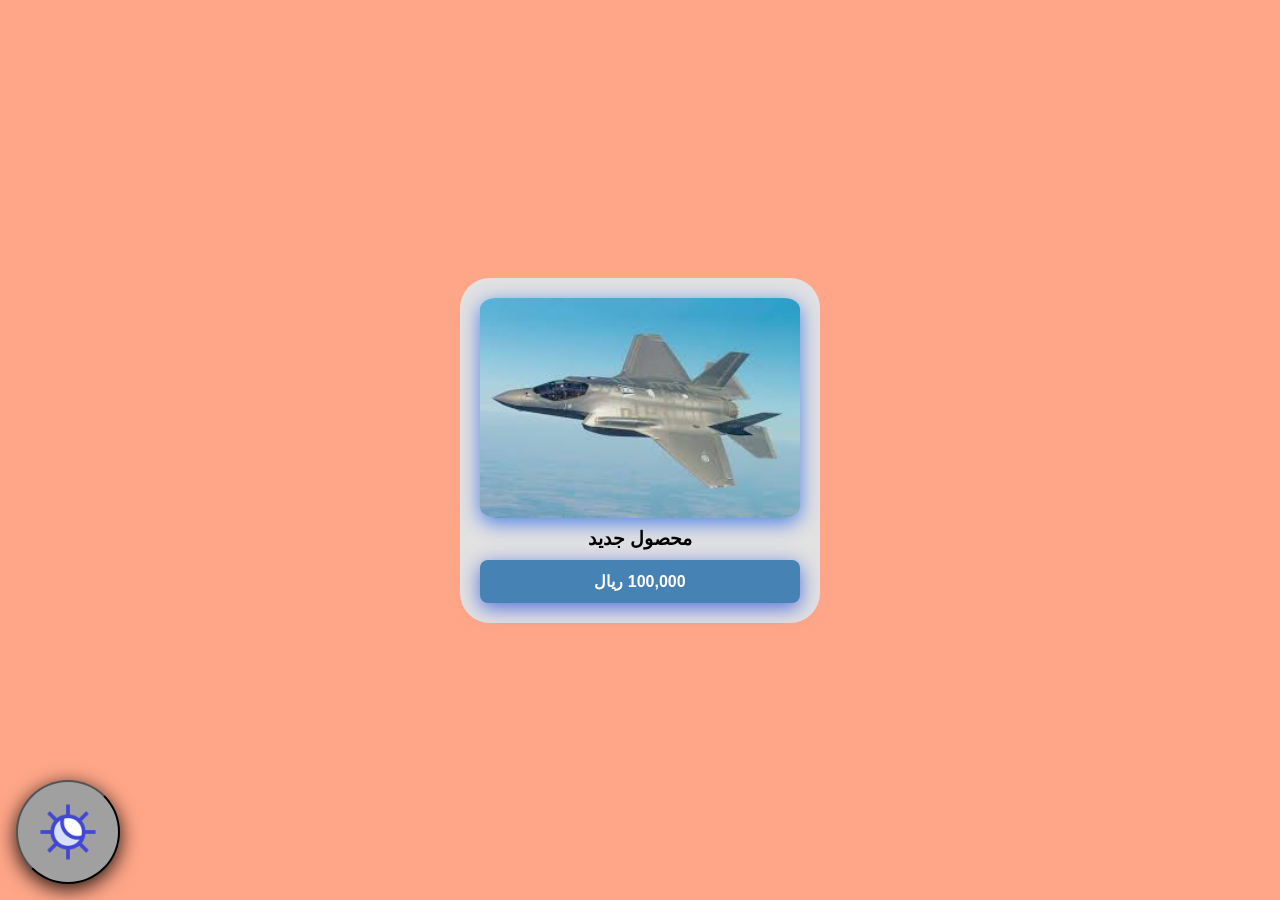
<file: menu/index.html>
<!DOCTYPE html>
<html dir="rtl">
<head>
    <meta name="viewport" content="width=device-width, initial-scale=1.0">
    <link rel="profile" href="image-83-910x600.jpg.webp">
    <title>منوی کافه محسن </title>
    <link id="dark-mode" rel="stylesheet" href="style dark.css">
    <link id="light-mode" rel="stylesheet" href="style.css">
    <meta charset="UTF-8">
</head>
<body>
    <div id="products-container"></div>

    <div class="light-cont">
        <button id="powerButton" class="light-button" onclick="toggleTheme()">
            <img class="img-dark" src="download.png" alt="light">
            <img class="img-light" src="light-mode.webp" alt="dark">
        </button>
    </div>
    
    <script src="script.js"></script>
    <script>
        fetch('data.json?t=' + new Date().getTime())
            .then(function(res) {
                return res.json();
            })
            .then(function(data) {
                var container = document.getElementById('products-container');
                var html = '';
                for (var i = 0; i < data.products.length; i++) {
                    var p = data.products[i];
                    var price = Number(p.price).toLocaleString();
                    html += '<div class="pruduct">';
                    html += '<img src="' + p.image + '" alt="' + p.name + '">';
                    html += '<h3> ' + p.name + ' </h3>';
                    html += '<button class="pruduct">';
                    html += '<b>' + price + ' ریال</b>';
                    html += '</button>';
                    html += '</div>';
                }
                container.innerHTML = html;
                container.style.display = 'flex';
                container.style.flexWrap = 'wrap';
                container.style.justifyContent = 'center';
                container.style.gap = '25px';
            })
            .catch(function(err) {
                console.log('خطا:', err);
            });
    </script>
</body>
</html>
</file>
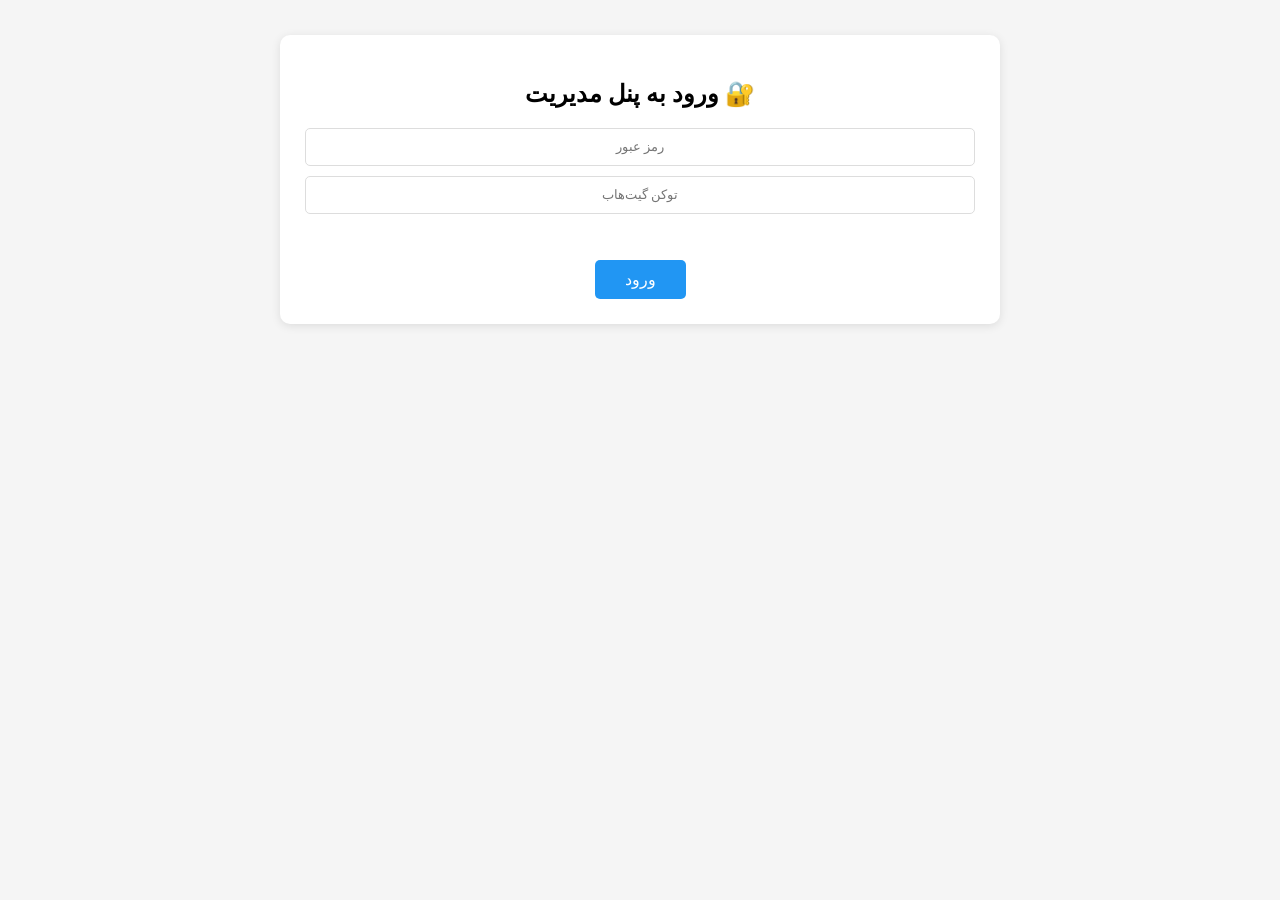
<file: menu/admin/index.html>
<!DOCTYPE html>
<html lang="fa" dir="rtl">
<head>
    <meta charset="UTF-8">
    <title>پنل مدیریت منو</title>
    <style>
        * { box-sizing: border-box; }
        body { font-family: Tahoma; max-width: 750px; margin: 20px auto; padding: 15px; background: #f5f5f5; }
        .login-box { background: white; padding: 25px; border-radius: 10px; text-align: center; box-shadow: 0 2px 10px rgba(0,0,0,0.1); }
        .login-box input { display: block; width: 100%; padding: 10px; margin: 10px 0; border: 1px solid #ddd; border-radius: 5px; font-family: Tahoma; text-align: center; }
        .login-box button { padding: 10px 30px; background: #2196F3; color: white; border: none; border-radius: 5px; cursor: pointer; font-size: 16px; }
        .header { background: #333; color: white; padding: 15px; border-radius: 8px; margin-bottom: 15px; text-align: center; }
        .info { background: #d1ecf1; color: #0c5460; padding: 10px; border-radius: 5px; margin: 10px 0; }
        .product-card { background: white; border: 2px solid #ddd; padding: 15px; margin: 10px 0; border-radius: 8px; position: relative; }
        label { display: block; margin: 8px 0 3px; font-weight: bold; font-size: 13px; }
        input { width: 100%; padding: 8px; margin-bottom: 5px; border: 1px solid #ddd; border-radius: 4px; font-family: Tahoma; }
        input[type="file"] { padding: 5px; background: #f0f0f0; }
        input[type="number"] { width: 150px; }
        button { padding: 8px 15px; cursor: pointer; border: none; border-radius: 5px; color: white; font-family: Tahoma; }
        .btn-delete { background: #f44336; position: absolute; top: 10px; left: 10px; }
        .btn-add { background: #2196F3; width: 100%; padding: 12px; font-size: 16px; margin: 15px 0; }
        .btn-save { background: #4CAF50; width: 100%; padding: 14px; font-size: 18px; margin: 10px 0; }
        .btn-logout { background: #666; }
        .message { padding: 10px; margin: 10px 0; border-radius: 5px; display: none; }
        .success { background: #d4edda; color: #155724; display: block; }
        .error { background: #f8d7da; color: #721c24; display: block; }
        .preview-img { max-width: 80px; max-height: 80px; margin: 5px 0; border: 1px solid #ddd; border-radius: 4px; }
    </style>
</head>
<body>

<div id="loginBox" class="login-box">
    <h2>🔐 ورود به پنل مدیریت</h2>
    <input type="password" id="adminPassword" placeholder="رمز عبور">
    <input type="text" id="githubToken" placeholder="توکن گیت‌هاب">
    <br><br>
    <button onclick="login()">ورود</button>
</div>

<div id="adminPanel" style="display:none;">
    <div class="header">
        <h2>☕ پنل مدیریت منوی کافه</h2>
        <button class="btn-logout" onclick="logout()">خروج</button>
    </div>
    <div class="info" id="repoInfo"></div>
    <div id="messageBox" class="message"></div>
    <div id="productsContainer"></div>
    <button class="btn-add" onclick="addProduct()">➕ افزودن محصول</button>
    <button class="btn-save" onclick="saveToGitHub()">💾 ذخیره در گیت‌هاب</button>
</div>

<script>
const REPO_NAME = 'mohsen-coffee';
const DATA_PATH = 'menu/data.json';

let products = [];
let fileSha = null;
let githubToken = '';
let repoOwner = '';

// ========== ورود 
function login() {
    const password = document.getElementById('adminPassword').value;
    githubToken = document.getElementById('githubToken').value.trim();
    
    if (password !== 'Admin-menu') {
        alert('❌ رمز اشتباه');
        return;
    }
    if (!githubToken) {
        alert('❌ توکن را وارد کن');
        return;
    }
    
    fetch('https://api.github.com/user', {
        headers: { 'Authorization': `token ${githubToken}` }
    })
    .then(res => res.json())
    .then(user => {
        if (user.login) {
            repoOwner = user.login;
            document.getElementById('repoInfo').textContent = 
                `👤 کاربر: ${repoOwner} | 📁 مخزن: ${REPO_NAME} | مسیر: ${DATA_PATH}`;
            document.getElementById('loginBox').style.display = 'none';
            document.getElementById('adminPanel').style.display = 'block';
            loadFromGitHub();
        } else {
            alert('❌ توکن نامعتبر');
        }
    })
    .catch(() => alert('❌ خطا در اتصال'));
}

function logout() { location.reload(); }

// ========== بارگذاری ==========
async function loadFromGitHub() {
    try {
        const res = await fetch(
            `https://api.github.com/repos/${repoOwner}/${REPO_NAME}/contents/${DATA_PATH}`,
            { headers: { 'Authorization': `token ${githubToken}` } }
        );
        const data = await res.json();
        fileSha = data.sha;
        const content = JSON.parse(decodeURIComponent(escape(atob(data.content))));
        products = content.products || [];
        renderProducts();
    } catch (e) {
        showMessage('❌ خطا در بارگذاری', 'error');
    }
}

// ========== نمایش ==========
function renderProducts() {
    const container = document.getElementById('productsContainer');
    if (!products.length) {
        container.innerHTML = '<p style="text-align:center;">هیچ محصولی نیست</p>';
        return;
    }
    container.innerHTML = products.map((p, i) => {
        const isBase64 = p.image && p.image.startsWith('data:');
        const preview = p.image ? `<img src="${p.image}" class="preview-img" id="preview_${i}">` : '';
        return `
        <div class="product-card">
            <button class="btn-delete" onclick="deleteProduct(${i})">🗑️</button>
            <h3>☕ ${p.name}</h3>
            <label>نام:</label>
            <input type="text" id="name_${i}" value="${p.name}">
            <label>عکس:</label>
            <input type="file" accept="image/*" onchange="uploadImage(this, ${i})">
            <input type="text" id="image_${i}" value="${isBase64 ? '(آپلود شده)' : p.image}">
            ${preview}
            <label>قیمت (ریال):</label>
            <input type="number" id="price_${i}" value="${p.price}">
        </div>`;
    }).join('');
}

// ========== آپلود عکس ==========
function uploadImage(input, index) {
    const file = input.files[0];
    if (!file) return;
    const reader = new FileReader();
    reader.onload = function(e) {
        const card = input.closest('.product-card');
        let preview = card.querySelector('.preview-img');
        if (!preview) {
            preview = document.createElement('img');
            preview.className = 'preview-img';
            preview.id = 'preview_' + index;
            card.appendChild(preview);
        }
        preview.src = e.target.result;
        document.getElementById('image_' + index).value = '(آپلود شده)';
    };
    reader.readAsDataURL(file);
}

// ========== جمع‌آوری ==========
function collectProducts() {
    return products.map((p, i) => {
        const nameEl = document.getElementById('name_' + i);
        const imageEl = document.getElementById('image_' + i);
        const priceEl = document.getElementById('price_' + i);
        const previewImg = document.getElementById('preview_' + i);
        
        let imgValue = p.image;
        if (previewImg && previewImg.src.startsWith('data:')) {
            imgValue = previewImg.src;
        } else if (imageEl && imageEl.value.trim() !== '' && imageEl.value !== '(آپلود شده)') {
            imgValue = imageEl.value.trim();
        }
        
        return {
            id: p.id || Date.now(),
            name: nameEl ? nameEl.value : p.name,
            image: imgValue,
            price: priceEl ? Number(priceEl.value) : p.price
        };
    });
}

// ========== افزودن/حذف ==========
function addProduct() {
    products.push({ id: Date.now(), name: 'محصول جدید', image: '', price: 0 });
    renderProducts();
}

function deleteProduct(index) {
    if (confirm('حذف شود؟')) {
        products.splice(index, 1);
        renderProducts();
    }
}

// ========== ذخیره ==========
async function saveToGitHub() {
    products = collectProducts();
    const newContent = JSON.stringify({ products }, null, 2);
    const base64Content = btoa(unescape(encodeURIComponent(newContent)));
    
    try {
        const res = await fetch(
            `https://api.github.com/repos/${repoOwner}/${REPO_NAME}/contents/${DATA_PATH}`,
            {
                method: 'PUT',
                headers: {
                    'Authorization': `token ${githubToken}`,
                    'Content-Type': 'application/json'
                },
                body: JSON.stringify({
                    message: 'به‌روزرسانی منو',
                    content: base64Content,
                    sha: fileSha
                })
            }
        );
        const result = await res.json();
        if (res.ok) {
            fileSha = result.content.sha;
            showMessage('✅ ذخیره شد!', 'success');
        } else {
            throw new Error(result.message);
        }
    } catch (e) {
        showMessage('❌ ' + e.message, 'error');
    }
}

function showMessage(msg, type) {
    const box = document.getElementById('messageBox');
    box.textContent = msg;
    box.className = 'message ' + type;
    setTimeout(() => box.className = 'message', 4000);
}
</script>
</body>
</html>
</file>
<file: menu/style dark.css>
body {
    display: flex;
    justify-content: center;
    align-items: center;
    height: 100vh;
    margin: 0;
    background-color: #1f1f1f;
    font-family: Arial, sans-serif;
    transition: all 0.3s;
    gap: 35px;
}
.pruduct{
    display: flex;
    align-items: center;
    background-color: #343434;
    justify-content: center;
    padding: 20px ;
    flex-direction: column;
    gap: 10px;
    border-radius: 30px;
    transition: all 0.3s;

}
.pruduct:hover{
    transform: translateY(-7px);
    box-shadow: 0 5px 25px rgba(152, 152, 152, 0.9);
}
.pruduct img{
    width: 100%;
    height: 220px;
    box-shadow: 0 5px 20px rgba(60, 118, 233, 0.9);
    border-radius: 5%;
    
}
.pruduct h3{
    margin: 0;
    color: rgb(255, 255, 255);

}
.pruduct .stock{
    color: red;
    margin: 0;
    font-size: 20px;
    text-decoration: line-through;
    
}
.pruduct .kkhat {
    color: red;
    font-size: 20px;
    text-decoration: underline;

}

.pruduct .sad{
    font-size: 19px;
    margin: 0;
    color:rgb(136, 135, 135);

}

.pruduct button {
    background-color: steelblue;
    color: white;
    padding: 12px 25px;
    border: none;
    border-radius: 8px;
    font-size: 16px;
    cursor: pointer;
    width: 100%;
    transition: all 0.3s ease;
    box-shadow: 0 5px 20px rgba(64, 100, 219, 0.9);
}

.pruduct button:hover {
    background-color: tomato;
    transform: translateY(-6px) scale(1.1) translateZ(10px);
    box-shadow: 0 5px 20px rgba(174, 50, 50, 0.9);
}

.pruduct button:active {
    background-color: crimson;
    transform: translateY(6px) scale(0.9);
    box-shadow: none;
}
.light-cont {
    position: fixed;
    bottom: 7px;
    left: 7px;
    z-index: 999;
    background-color:transparent ;
    transition: all 0.3s;
    width: 110px;
    height: 110px;
}
.light-button {
    background-color: rgb(80, 80, 80);
    padding: 50px 50px;
    font-size: 24px;
    border-radius: 100%;
    box-shadow: 0 5px 20px rgba(0, 0, 0, 0.9);
    transition: all 0.3;
    display: flex;
    justify-content: center;
    align-items: center;
    width: 60px;
    height: 60px;
}
.light-button:hover {
    transition: all 0.3s ease;
    transform: translateY(-5px) scale(1.03);
    
}
.light-button:active{
    transition: all 0.3s;
    background-color: rgb(160, 160, 160);
    transform: translateY(5px)scale(0.97);
    
}
.img-light{
    display: none;
}
.img-dark{
    display: block;
    width: 60px;
    height: 60px;
    display: flex;
    justify-content: center;
    align-items: center;
    flex-direction: row;
    border-radius: 100%;
}
.input-cont{
    width: 10px;
    height: 20px;
}
/* media */
/* media */
/* media */
/* media */
/* media */
/* media */
/* media */
/* media */
/* media */
/* media */
/* media */
@media (max-width: 768px){
    body {
        display: flex;
        justify-content: center;
        align-items: center;
        flex-warp: warp ;
        height: 100vh;
        margin: 0;
        background-color: #1f1f1f;
        font-family: Arial, sans-serif;
        transition: all 0.3s;
        gap: 35px;
    }
    .pruduct{
        display: flex;
        align-items: center;
        background-color: #343434;
        justify-content: center;
        padding: 13px ;
        flex-direction: column;
        gap: 10px;
        border-radius: 30px;
        transition: all 0.3s;

        /* de */
        width:10%;
        min-width:130px;
        flex: 0 0 auto ;
    
    }
    .pruduct:hover{
        transform: translateY(-7px);
        box-shadow: 0 5px 25px rgba(152, 152, 152, 0.9);
    }
    .pruduct img{
        width: 100%;
        height: auto;
        max-height:170px;
        object-fit:cover;
        box-shadow: 0 5px 20px rgba(60, 118, 233, 0.9);
        border-radius: 5%;
        
    }
    
    .pruduct h3{
        margin: 0;
        color: rgb(255, 255, 255);
    
    }
    .pruduct .stock{
        color: red;
        margin: 0;
        font-size: 20px;
        text-decoration: line-through;
        
    }
    .pruduct .kkhat {
        color: red;
        font-size: 20px;
        text-decoration: underline;
    
    }
    
    .pruduct .sad{
        font-size: 19px;
        margin: 0;
        color:rgb(136, 135, 135);
    
    }
    
    .pruduct button {
        background-color: steelblue;
        color: white;
        padding: 12px 25px;
        border: none;
        border-radius: 8px;
        font-size: 16px;
        cursor: pointer;
        width: 100%;
        transition: all 0.3s ease;
        box-shadow: 0 5px 20px rgba(64, 100, 219, 0.9);
    }
    
    .pruduct button:hover {
        background-color: tomato;
        transform: translateY(-6px) scale(1.1) translateZ(10px);
        box-shadow: 0 5px 20px rgba(174, 50, 50, 0.9);
    }
    
    .pruduct button:active {
        background-color: crimson;
        transform: translateY(6px) scale(0.9);
        box-shadow: none;
    }
    .light-cont {
        position: fixed;
        bottom: 7px;
        left: 7px;
        z-index: 999;
        background-color:transparent ;
        transition: all 0.3s;
        width: 110px;
        height: 110px;
    }
    .light-button {
        background-color: rgb(80, 80, 80);
        padding: 50px 50px;
        font-size: 24px;
        border-radius: 100%;
        box-shadow: 0 5px 20px rgba(0, 0, 0, 0.9);
        transition: all 0.3;
        display: flex;
        justify-content: center;
        align-items: center;
        width: 60px;
        height: 60px;
    }
    .light-button:hover {
        transition: all 0.3s ease;
        transform: translateY(-5px) scale(1.03);
        
    }
    .light-button:active{
        transition: all 0.3s;
        background-color: rgb(160, 160, 160);
        transform: translateY(5px)scale(0.97);
        
    }
    .img-light{
        display: none;
    }
    .img-dark{
        display: block;
        width: 60px;
        height: 60px;
        display: flex;
        justify-content: center;
        align-items: center;
        flex-direction: row;
        border-radius: 100%;
    }
    
    .input-cont{
        width: 10px;
        height: 20px;
    }
    
    .light-cont {
        width: 50px;
        height: 50px;
        bottom: 10px;
        left: 10px;
    }
    
    .light-button {
        width: 10px;
        height: 10px;
        padding: 0;
    }
    
    .img-dark {
        width: 80px;
        height: 80px;
    }

}
</file>
<file: menu/style.css>
body {
    display: flex;
    justify-content: center;
    align-items: center;
    height: 100vh;
    margin: 0;
    background-color: #ffa688;
    font-family: Arial, sans-serif;
    transition: all 0.3s;
    gap: 35px;
}

.pruduct{
    display: flex;
    align-items: center;
    background-color: #e3e2e2;
    justify-content: center;
    padding: 20px ;
    flex-direction: column;
    gap: 10px;
    border-radius: 30px;
    transition: all 0.3s;

}
.pruduct:hover{
    transform: translateY(-7px);
    box-shadow: 0 5px 25px rgba(78, 78, 78, 0.9);
}
.pruduct img{
    width: 100%;
    height: 220px;
    box-shadow: 0 5px 20px rgba(60, 118, 233, 0.9);
    border-radius: 5%;
    
}
.pruduct h3{
    margin: 0;
    color: rgb(0, 0, 0);

}
.pruduct .stock{
    color: red;
    margin: 0;
    font-size: 20px;
    text-decoration: line-through;
    
}
.pruduct .kkhat {
    color: red;
    font-size: 20px;
    text-decoration: underline;

}

.pruduct .sad{
    font-size: 19px;
    margin: 0;
    color: black;

}

.pruduct button {
    background-color: steelblue;
    color: white;
    padding: 12px 25px;
    border: none;
    border-radius: 8px;
    font-size: 16px;
    cursor: pointer;
    width: 100%;
    transition: all 0.3s ease;
    box-shadow: 0 5px 20px rgba(64, 100, 219, 0.9);
}

.pruduct button:hover {
    background-color: tomato;
    transform: translateY(-6px) scale(1.1) translateZ(10px);
    box-shadow: 0 5px 20px rgba(174, 50, 50, 0.9);
}

.pruduct button:active {
    background-color: crimson;
    transform: translateY(6px) scale(0.9);
    box-shadow: none;
}
.light-cont {
    position: fixed;
    bottom: 10px;
    left: 10px;
    z-index: 999;
    background-color:transparent;
    transition: all 0.3s;
    width: 110px;
    height: 110px;

}
.light-button {
    background-color: rgb(160, 160, 160);
    padding: 50px 50px;
    font-size: 24px;
    border-radius: 100%;
    transition: all 0.3;
    width: 60px;
    height: 60px;
    display: flex;
    justify-content: center;
    align-items: center;
}
.light-button:hover{
    transition: all 0.3s ;
    transform: translateY(-5px) scale(1.03);
}
.light-button:active{
    transition: all 0.3s;
    background-color: rgb(80, 80, 80);
    transform: translateY(5px) scale(0.97);
}
.img-light{
    display: block;
    width: 60px;
    height: 60px;
    display: flex;
    justify-content: center;
    align-items: center;
    flex-direction: row;
    border-radius: 100%;
}
.img-dark{
    display: none;
}


/* media */




@media (max-width:768px){
    body {
        display: flex;
        justify-content: center;
        align-items: center;
        height: 100vh;
        margin: 0;
        background-color: #ffa688;
        font-family: Arial, sans-serif;
        transition: all 0.3s;
        gap: 35px;
        flex-warp: warp ;
    }

    .pruduct{
        display: flex;
        align-items: center;
        background-color: #e3e2e2;
        justify-content: center;
        padding: 13px;
        flex-direction: column;
        gap: 10px;
        border-radius: 30px;
        transition: all 0.3s;
        /* de */
        width:10%;
        min-width:130px;
        flex: 0 0 auto ;

    }
    .pruduct:hover{
        transform: translateY(-7px);
        box-shadow: 0 5px 25px rgba(78, 78, 78, 0.9);
    }
    .pruduct img{
        width: 100%;
        height: auto;
        max-height:170px;
        object-fit:cover;
        box-shadow: 0 5px 20px rgba(60, 118, 233, 0.9);
        border-radius: 5%;
        
    }
    .pruduct h3{
        margin: 0;
        color: rgb(0, 0, 0);

    }
    .pruduct .stock{
        color: red;
        margin: 0;
        font-size: 20px;
        text-decoration: line-through;
        
    }
    .pruduct .kkhat {
        color: red;
        font-size: 20px;
        text-decoration: underline;

    }

    .pruduct .sad{
        font-size: 19px;
        margin: 0;
        color: black;

    }

    .pruduct button {
        background-color: steelblue;
        color: white;
        padding: 12px 25px;
        border: none;
        border-radius: 8px;
        font-size: 16px;
        cursor: pointer;
        width: 100%;
        transition: all 0.3s ease;
        box-shadow: 0 5px 20px rgba(64, 100, 219, 0.9);
    }

    .pruduct button:hover {
        background-color: tomato;
        transform: translateY(-6px) scale(1.1) translateZ(10px);
        box-shadow: 0 5px 20px rgba(174, 50, 50, 0.9);
    }

    .pruduct button:active {
        background-color: crimson;
        transform: translateY(6px) scale(0.9);
        box-shadow: none;
    }
    .light-cont {
        position: fixed;
        bottom: 10px;
        left: 10px;
        z-index: 999;
        background-color:transparent;
        transition: all 0.3s;
        width: 110px;
        height: 110px;

    }
    .light-button {
        background-color: rgb(160, 160, 160);
        padding: 50px 50px;
        font-size: 24px;
        border-radius: 100%;
        transition: all 0.3;
        width: 60px;
        height: 60px;
        display: flex;
        justify-content: center;
        align-items: center;
    }
    .light-button:hover{
        transition: all 0.3s ;
        transform: translateY(-5px) scale(1.03);
    }
    .light-button:active{
        transition: all 0.3s;
        background-color: rgb(80, 80, 80);
        transform: translateY(5px) scale(0.97);
    }
    .img-light{
        display: block;
        width: 60px;
        height: 60px;
        display: flex;
        justify-content: center;
        align-items: center;
        flex-direction: row;
        border-radius: 100%;
    }
    .img-dark{
        display: none;
    }
    .input-cont{
    width: 10px;
    height: 20px;
    }

    .light-cont {
        width: 50px;
        height: 50px;
        bottom: 10px;
        left: 10px;
    }

    .light-button {
        width: 10px;
        height: 10px;
        padding: 0;
    }

    .img-dark {
        width: 80px;
        height: 80px;
    }
}
</file>
